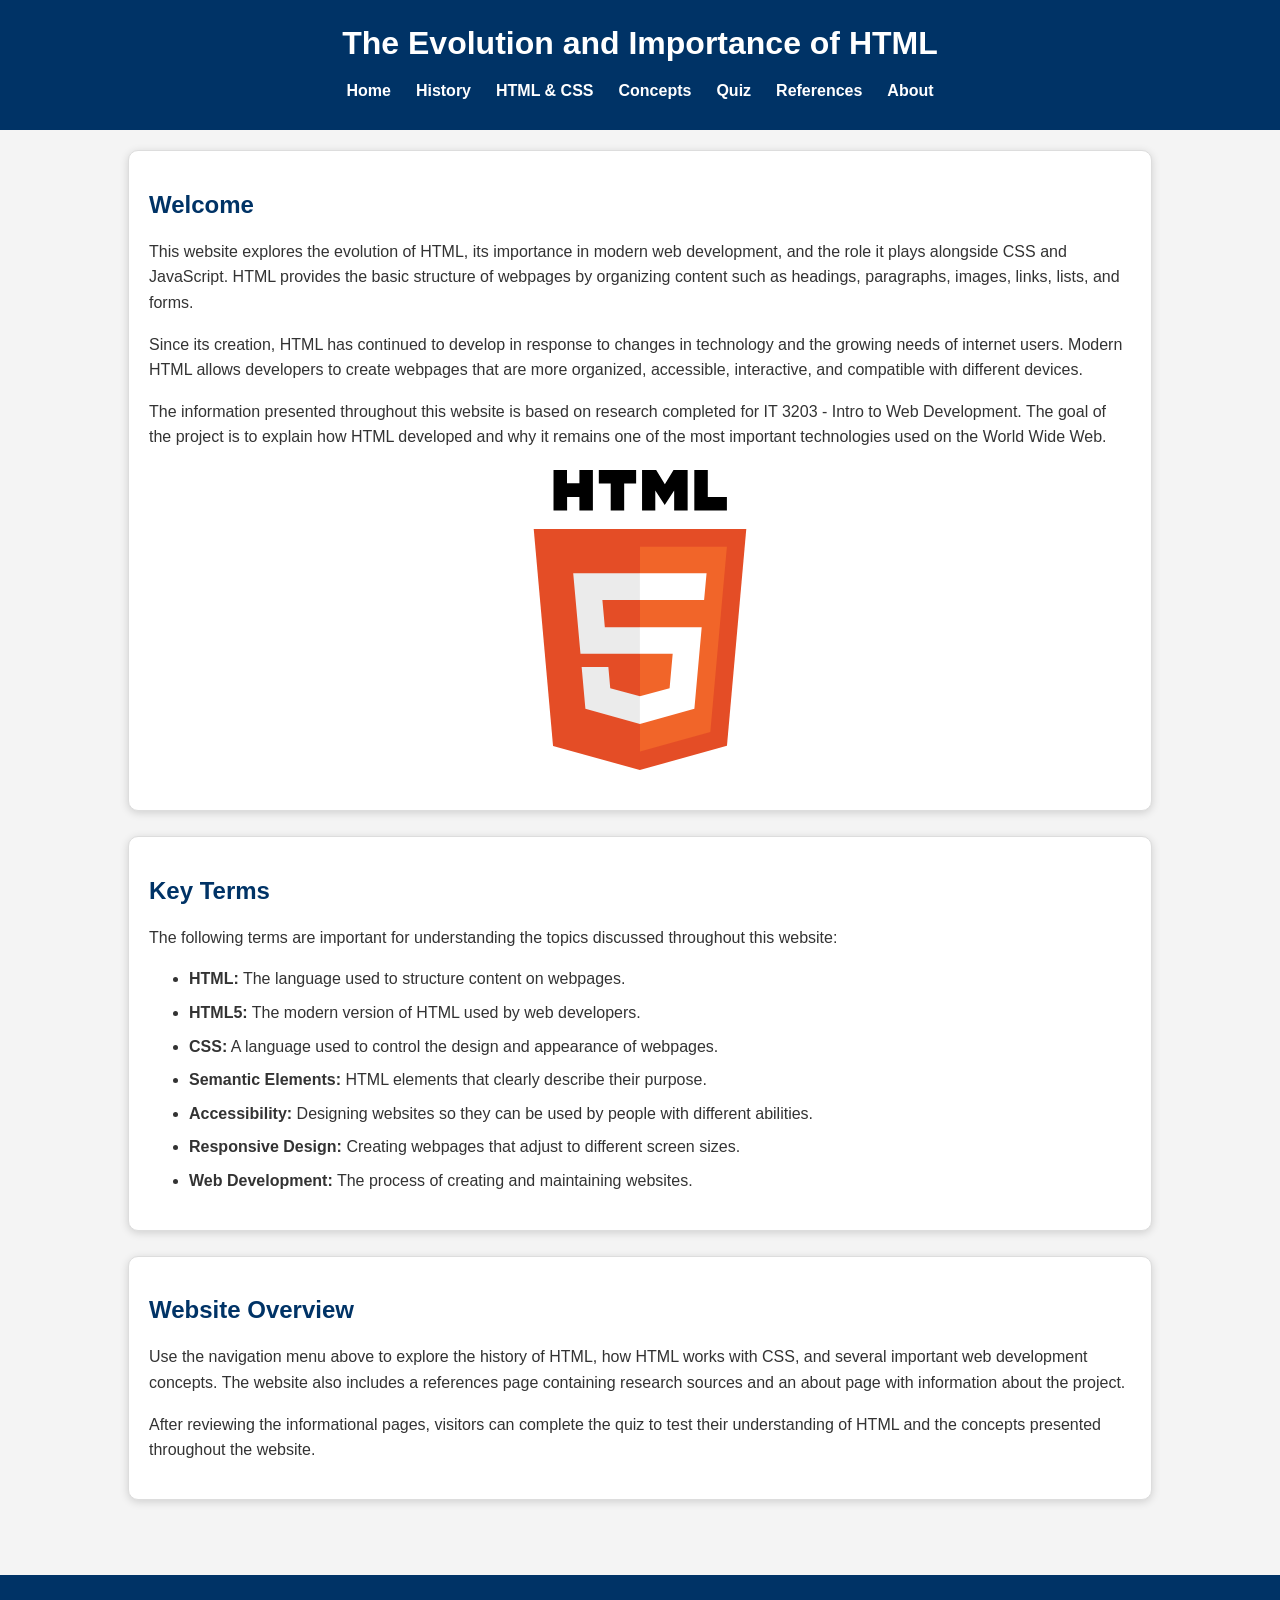
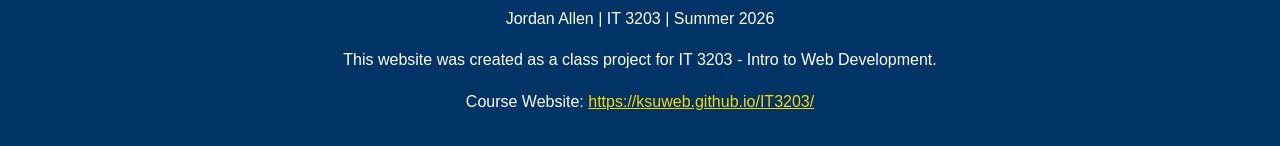
<file: index.html>
<!DOCTYPE html>
<html lang="en">

<head>
    <meta charset="UTF-8">
    <meta name="viewport" content="width=device-width, initial-scale=1.0">
    <title>The Evolution of HTML</title>
    <link rel="stylesheet" href="style.css">
</head>

<body>

    <!-- Website Header and Navigation Menu -->
    <header>
        <h1>The Evolution and Importance of HTML</h1>

        <nav>
            <a href="index.html">Home</a>
            <a href="history.html">History</a>
            <a href="html-css.html">HTML &amp; CSS</a>
            <a href="concepts.html">Concepts</a>
            <a href="quiz.html">Quiz</a>
            <a href="references.html">References</a>
            <a href="about.html">About</a>
        </nav>
    </header>

    <!-- Main Page Content -->
    <main>

        <!-- Introduction Section -->
        <section>
            <h2>Welcome</h2>

            <p>
                This website explores the evolution of HTML, its importance in modern web
                development, and the role it plays alongside CSS and JavaScript. HTML provides
                the basic structure of webpages by organizing content such as headings,
                paragraphs, images, links, lists, and forms.
            </p>

            <p>
                Since its creation, HTML has continued to develop in response to changes in
                technology and the growing needs of internet users. Modern HTML allows developers
                to create webpages that are more organized, accessible, interactive, and compatible
                with different devices.
            </p>

            <p>
                The information presented throughout this website is based on research completed
                for IT 3203 - Intro to Web Development. The goal of the project is to explain how
                HTML developed and why it remains one of the most important technologies used on
                the World Wide Web.
            </p>

            <img src="images/HTML5_logo_and_wordmark.svg"
                 alt="HTML5 logo and wordmark">
        </section>

        <!-- Key Terms Section -->
        <section>
            <h2>Key Terms</h2>

            <p>
                The following terms are important for understanding the topics discussed
                throughout this website:
            </p>

            <ul>
                <li><strong>HTML:</strong> The language used to structure content on webpages.</li>
                <li><strong>HTML5:</strong> The modern version of HTML used by web developers.</li>
                <li><strong>CSS:</strong> A language used to control the design and appearance of webpages.</li>
                <li><strong>Semantic Elements:</strong> HTML elements that clearly describe their purpose.</li>
                <li><strong>Accessibility:</strong> Designing websites so they can be used by people with different abilities.</li>
                <li><strong>Responsive Design:</strong> Creating webpages that adjust to different screen sizes.</li>
                <li><strong>Web Development:</strong> The process of creating and maintaining websites.</li>
            </ul>
        </section>

        <!-- Website Overview Section -->
        <section>
            <h2>Website Overview</h2>

            <p>
                Use the navigation menu above to explore the history of HTML, how HTML works
                with CSS, and several important web development concepts. The website also
                includes a references page containing research sources and an about page with
                information about the project.
            </p>

            <p>
                After reviewing the informational pages, visitors can complete the quiz to test
                their understanding of HTML and the concepts presented throughout the website.
            </p>
        </section>

    </main>

    <!-- Website Footer -->
    <footer>
        <p>Jordan Allen | IT 3203 | Summer 2026</p>

        <p>
            This website was created as a class project for IT 3203 - Intro to Web Development.
        </p>

        <p>
            Course Website:
            <a href="https://ksuweb.github.io/IT3203/" target="_blank">
                https://ksuweb.github.io/IT3203/
            </a>
        </p>
    </footer>

</body>
</html>
</file>
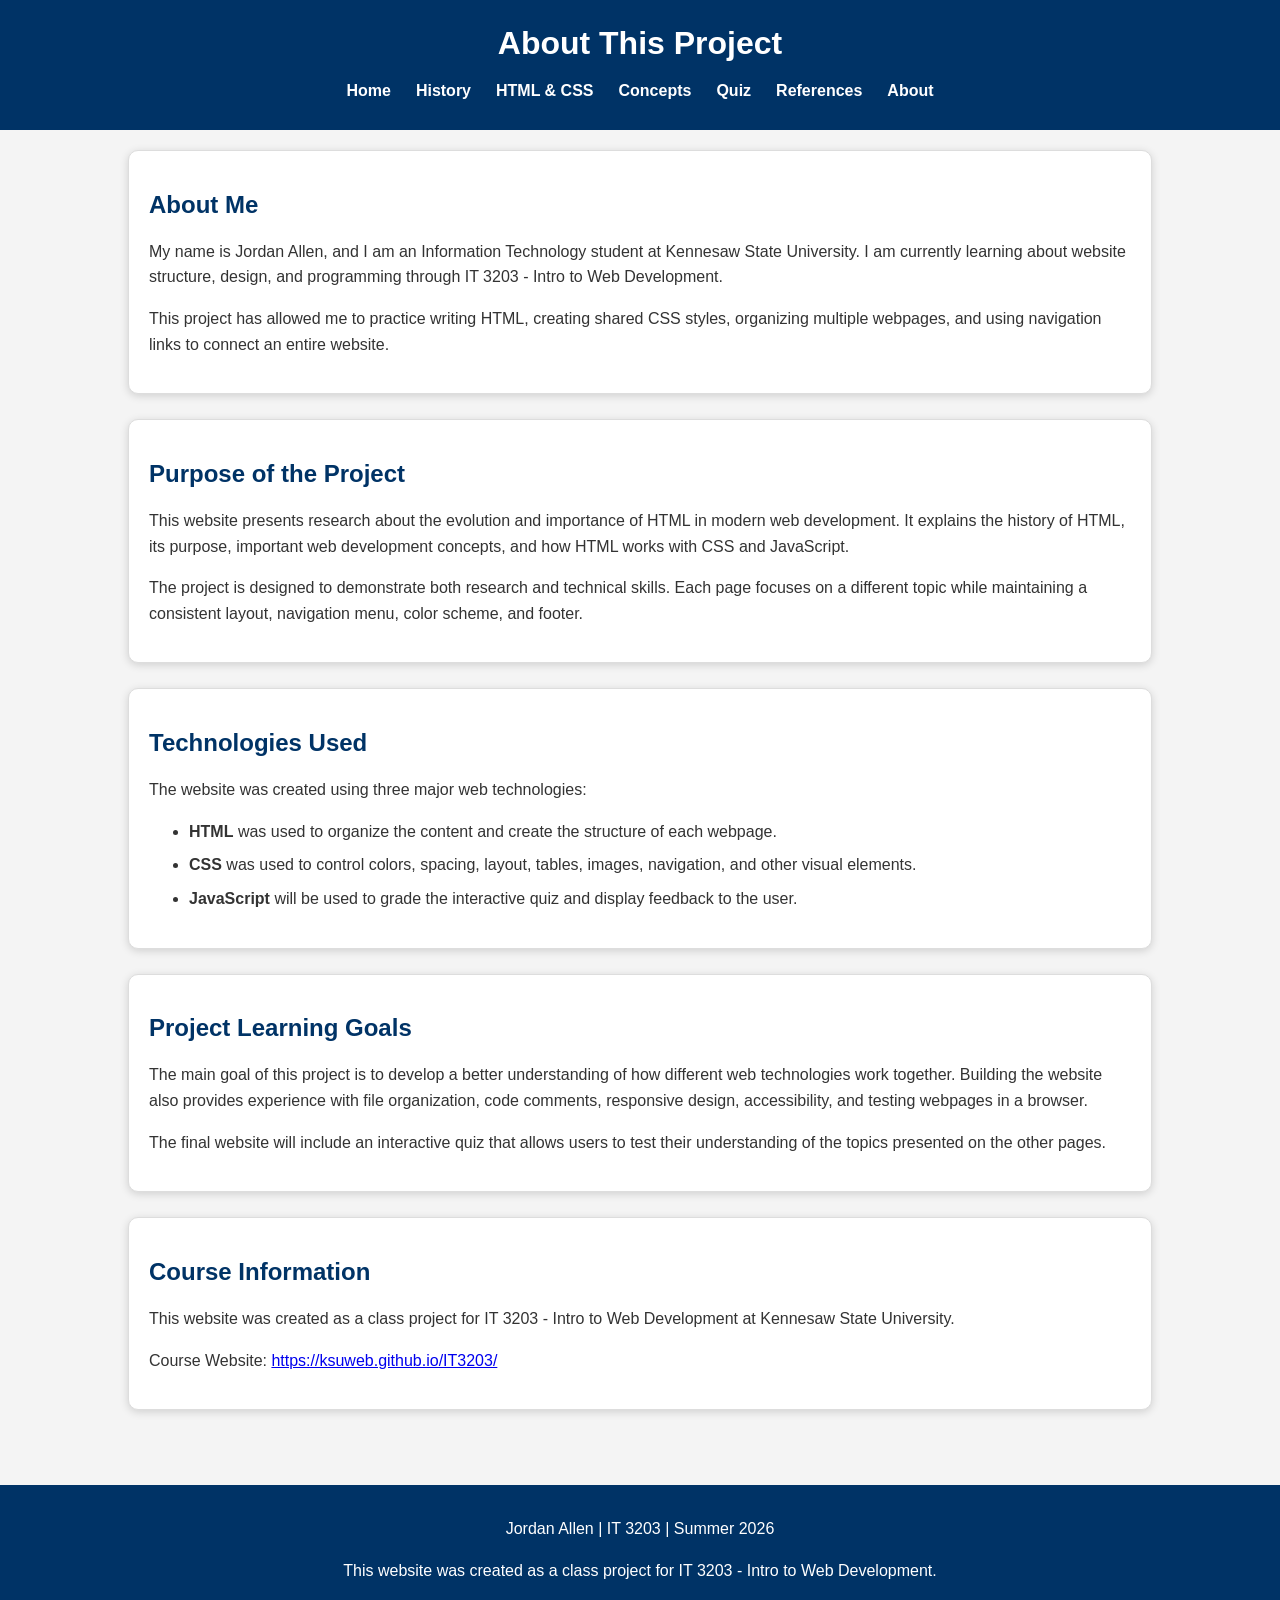
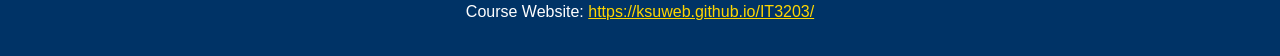
<file: about.html>
<!DOCTYPE html>
<html lang="en">

<head>
    <meta charset="UTF-8">
    <meta name="viewport" content="width=device-width, initial-scale=1.0">
    <title>About This Project</title>
    <link rel="stylesheet" href="style.css">
</head>

<body>

    <!-- Website Header and Navigation Menu -->
    <header>
        <h1>About This Project</h1>

        <nav>
            <a href="index.html">Home</a>
            <a href="history.html">History</a>
            <a href="html-css.html">HTML &amp; CSS</a>
            <a href="concepts.html">Concepts</a>
            <a href="quiz.html">Quiz</a>
            <a href="references.html">References</a>
            <a href="about.html">About</a>
        </nav>
    </header>

    <!-- Main Page Content -->
    <main>

        <!-- Student Information Section -->
        <section>
            <h2>About Me</h2>

            <p>
                My name is Jordan Allen, and I am an Information Technology student
                at Kennesaw State University. I am currently learning about website
                structure, design, and programming through IT 3203 - Intro to Web
                Development.
            </p>

            <p>
                This project has allowed me to practice writing HTML, creating shared
                CSS styles, organizing multiple webpages, and using navigation links
                to connect an entire website.
            </p>
        </section>

        <!-- Project Purpose Section -->
        <section>
            <h2>Purpose of the Project</h2>

            <p>
                This website presents research about the evolution and importance of
                HTML in modern web development. It explains the history of HTML, its
                purpose, important web development concepts, and how HTML works with
                CSS and JavaScript.
            </p>

            <p>
                The project is designed to demonstrate both research and technical
                skills. Each page focuses on a different topic while maintaining a
                consistent layout, navigation menu, color scheme, and footer.
            </p>
        </section>

        <!-- Technologies Section -->
        <section>
            <h2>Technologies Used</h2>

            <p>
                The website was created using three major web technologies:
            </p>

            <ul>
                <li>
                    <strong>HTML</strong> was used to organize the content and create
                    the structure of each webpage.
                </li>

                <li>
                    <strong>CSS</strong> was used to control colors, spacing, layout,
                    tables, images, navigation, and other visual elements.
                </li>

                <li>
                    <strong>JavaScript</strong> will be used to grade the interactive
                    quiz and display feedback to the user.
                </li>
            </ul>
        </section>

        <!-- Learning Goals Section -->
        <section>
            <h2>Project Learning Goals</h2>

            <p>
                The main goal of this project is to develop a better understanding of
                how different web technologies work together. Building the website
                also provides experience with file organization, code comments,
                responsive design, accessibility, and testing webpages in a browser.
            </p>

            <p>
                The final website will include an interactive quiz that allows users
                to test their understanding of the topics presented on the other pages.
            </p>
        </section>

        <!-- Course Information Section -->
        <section>
            <h2>Course Information</h2>

            <p>
                This website was created as a class project for IT 3203 - Intro to
                Web Development at Kennesaw State University.
            </p>

            <p>
                Course Website:
                <a href="https://ksuweb.github.io/IT3203/" target="_blank">
                    https://ksuweb.github.io/IT3203/
                </a>
            </p>
        </section>

    </main>

    <!-- Website Footer -->
    <footer>
        <p>Jordan Allen | IT 3203 | Summer 2026</p>

        <p>
            This website was created as a class project for IT 3203 - Intro to Web Development.
        </p>

        <p>
            Course Website:
            <a href="https://ksuweb.github.io/IT3203/" target="_blank">
                https://ksuweb.github.io/IT3203/
            </a>
        </p>
    </footer>

</body>

</html>
</file>
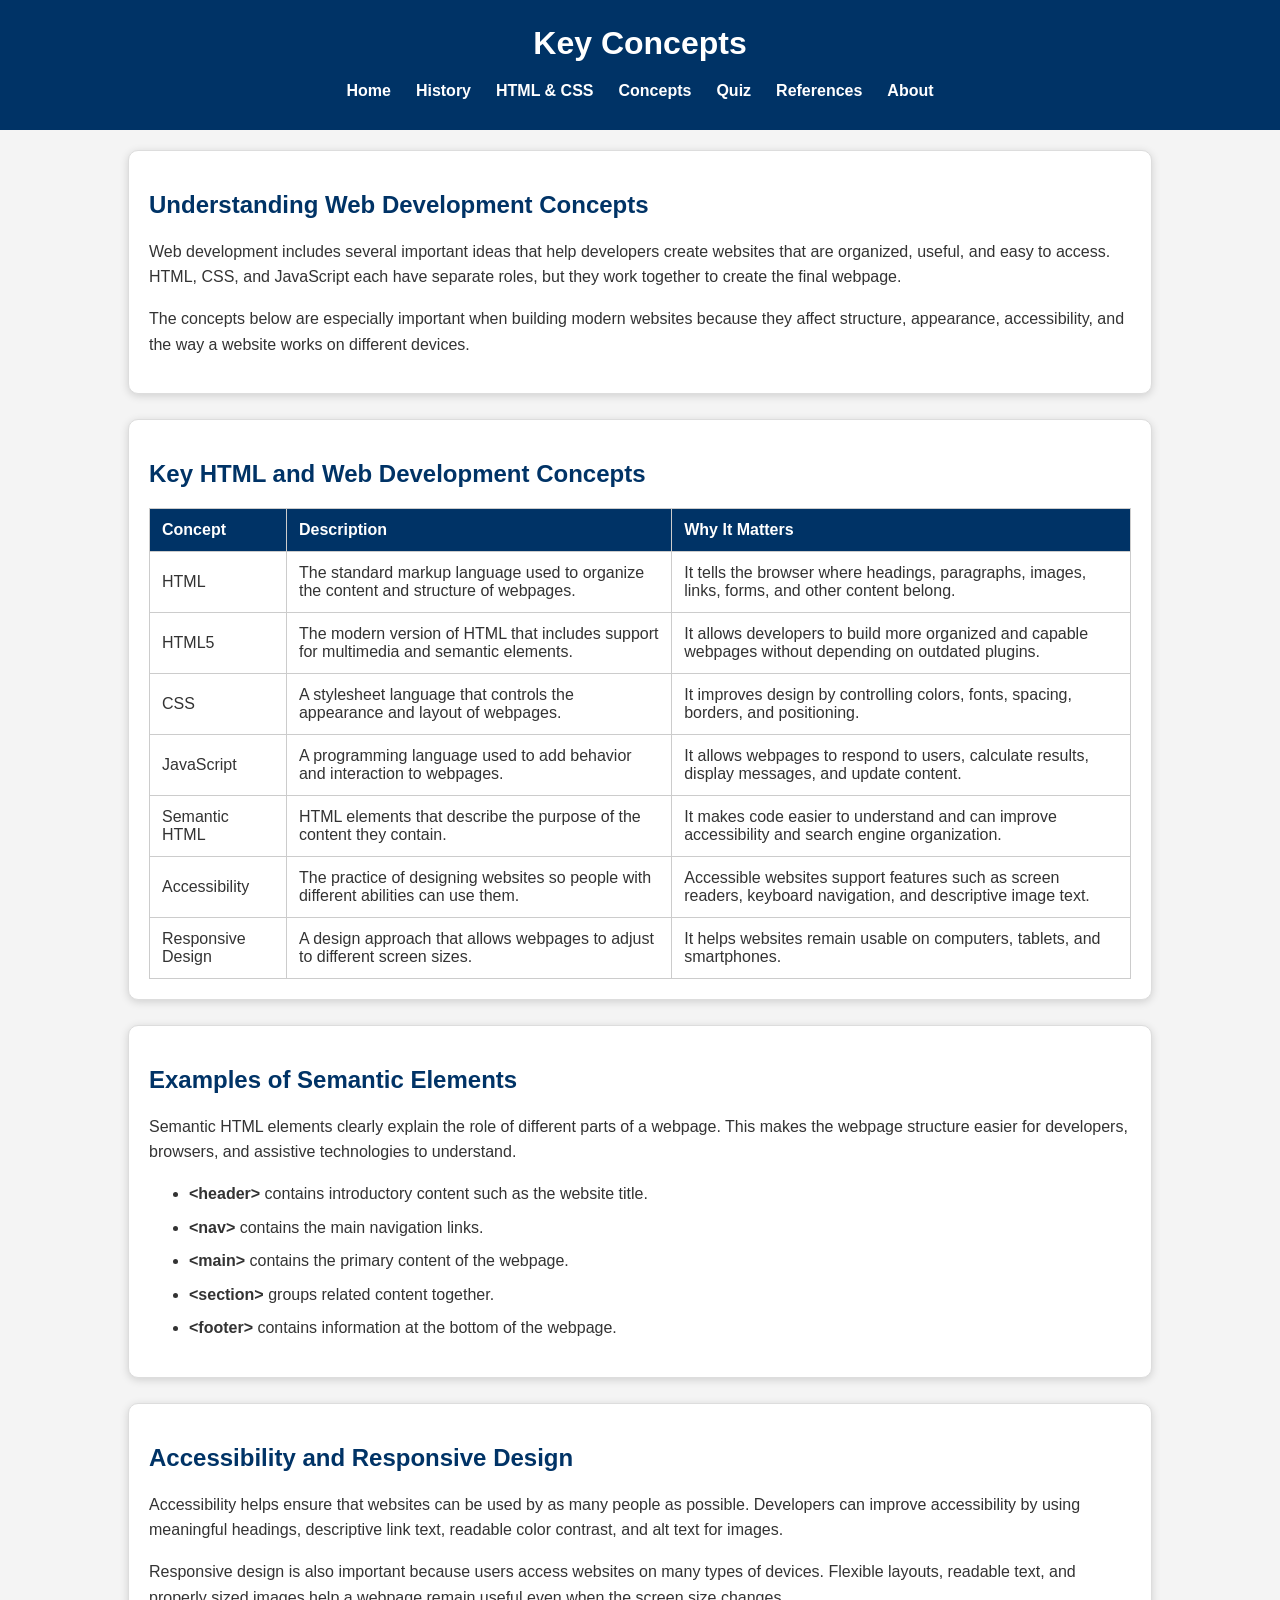
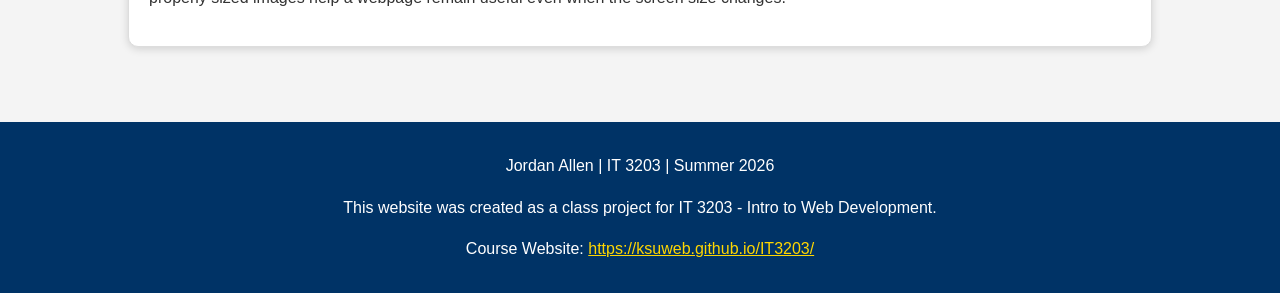
<file: concepts.html>
<!DOCTYPE html>
<html lang="en">

<head>
    <meta charset="UTF-8">
    <meta name="viewport" content="width=device-width, initial-scale=1.0">
    <title>Key Concepts</title>
    <link rel="stylesheet" href="style.css">
</head>

<body>

    <!-- Website Header and Navigation Menu -->
    <header>
        <h1>Key Concepts</h1>

        <nav>
            <a href="index.html">Home</a>
            <a href="history.html">History</a>
            <a href="html-css.html">HTML &amp; CSS</a>
            <a href="concepts.html">Concepts</a>
            <a href="quiz.html">Quiz</a>
            <a href="references.html">References</a>
            <a href="about.html">About</a>
        </nav>
    </header>

    <!-- Main Page Content -->
    <main>

        <!-- Introduction Section -->
        <section>
            <h2>Understanding Web Development Concepts</h2>

            <p>
                Web development includes several important ideas that help developers
                create websites that are organized, useful, and easy to access. HTML,
                CSS, and JavaScript each have separate roles, but they work together
                to create the final webpage.
            </p>

            <p>
                The concepts below are especially important when building modern
                websites because they affect structure, appearance, accessibility,
                and the way a website works on different devices.
            </p>
        </section>

        <!-- Key Concepts Table -->
        <section>
            <h2>Key HTML and Web Development Concepts</h2>

            <table>
                <tr>
                    <th>Concept</th>
                    <th>Description</th>
                    <th>Why It Matters</th>
                </tr>

                <tr>
                    <td>HTML</td>
                    <td>
                        The standard markup language used to organize the content
                        and structure of webpages.
                    </td>
                    <td>
                        It tells the browser where headings, paragraphs, images,
                        links, forms, and other content belong.
                    </td>
                </tr>

                <tr>
                    <td>HTML5</td>
                    <td>
                        The modern version of HTML that includes support for
                        multimedia and semantic elements.
                    </td>
                    <td>
                        It allows developers to build more organized and capable
                        webpages without depending on outdated plugins.
                    </td>
                </tr>

                <tr>
                    <td>CSS</td>
                    <td>
                        A stylesheet language that controls the appearance and
                        layout of webpages.
                    </td>
                    <td>
                        It improves design by controlling colors, fonts, spacing,
                        borders, and positioning.
                    </td>
                </tr>

                <tr>
                    <td>JavaScript</td>
                    <td>
                        A programming language used to add behavior and interaction
                        to webpages.
                    </td>
                    <td>
                        It allows webpages to respond to users, calculate results,
                        display messages, and update content.
                    </td>
                </tr>

                <tr>
                    <td>Semantic HTML</td>
                    <td>
                        HTML elements that describe the purpose of the content they
                        contain.
                    </td>
                    <td>
                        It makes code easier to understand and can improve
                        accessibility and search engine organization.
                    </td>
                </tr>

                <tr>
                    <td>Accessibility</td>
                    <td>
                        The practice of designing websites so people with different
                        abilities can use them.
                    </td>
                    <td>
                        Accessible websites support features such as screen readers,
                        keyboard navigation, and descriptive image text.
                    </td>
                </tr>

                <tr>
                    <td>Responsive Design</td>
                    <td>
                        A design approach that allows webpages to adjust to different
                        screen sizes.
                    </td>
                    <td>
                        It helps websites remain usable on computers, tablets, and
                        smartphones.
                    </td>
                </tr>
            </table>
        </section>

        <!-- Semantic HTML Section -->
        <section>
            <h2>Examples of Semantic Elements</h2>

            <p>
                Semantic HTML elements clearly explain the role of different parts
                of a webpage. This makes the webpage structure easier for developers,
                browsers, and assistive technologies to understand.
            </p>

            <ul>
                <li>
                    <strong>&lt;header&gt;</strong> contains introductory content
                    such as the website title.
                </li>

                <li>
                    <strong>&lt;nav&gt;</strong> contains the main navigation links.
                </li>

                <li>
                    <strong>&lt;main&gt;</strong> contains the primary content of the webpage.
                </li>

                <li>
                    <strong>&lt;section&gt;</strong> groups related content together.
                </li>

                <li>
                    <strong>&lt;footer&gt;</strong> contains information at the bottom
                    of the webpage.
                </li>
            </ul>
        </section>

        <!-- Accessibility Section -->
        <section>
            <h2>Accessibility and Responsive Design</h2>

            <p>
                Accessibility helps ensure that websites can be used by as many people
                as possible. Developers can improve accessibility by using meaningful
                headings, descriptive link text, readable color contrast, and alt text
                for images.
            </p>

            <p>
                Responsive design is also important because users access websites on
                many types of devices. Flexible layouts, readable text, and properly
                sized images help a webpage remain useful even when the screen size
                changes.
            </p>
        </section>

    </main>

    <!-- Website Footer -->
    <footer>
        <p>Jordan Allen | IT 3203 | Summer 2026</p>

        <p>
            This website was created as a class project for IT 3203 - Intro to Web Development.
        </p>

        <p>
            Course Website:
            <a href="https://ksuweb.github.io/IT3203/" target="_blank">
                https://ksuweb.github.io/IT3203/
            </a>
        </p>
    </footer>

</body>

</html>
</file>
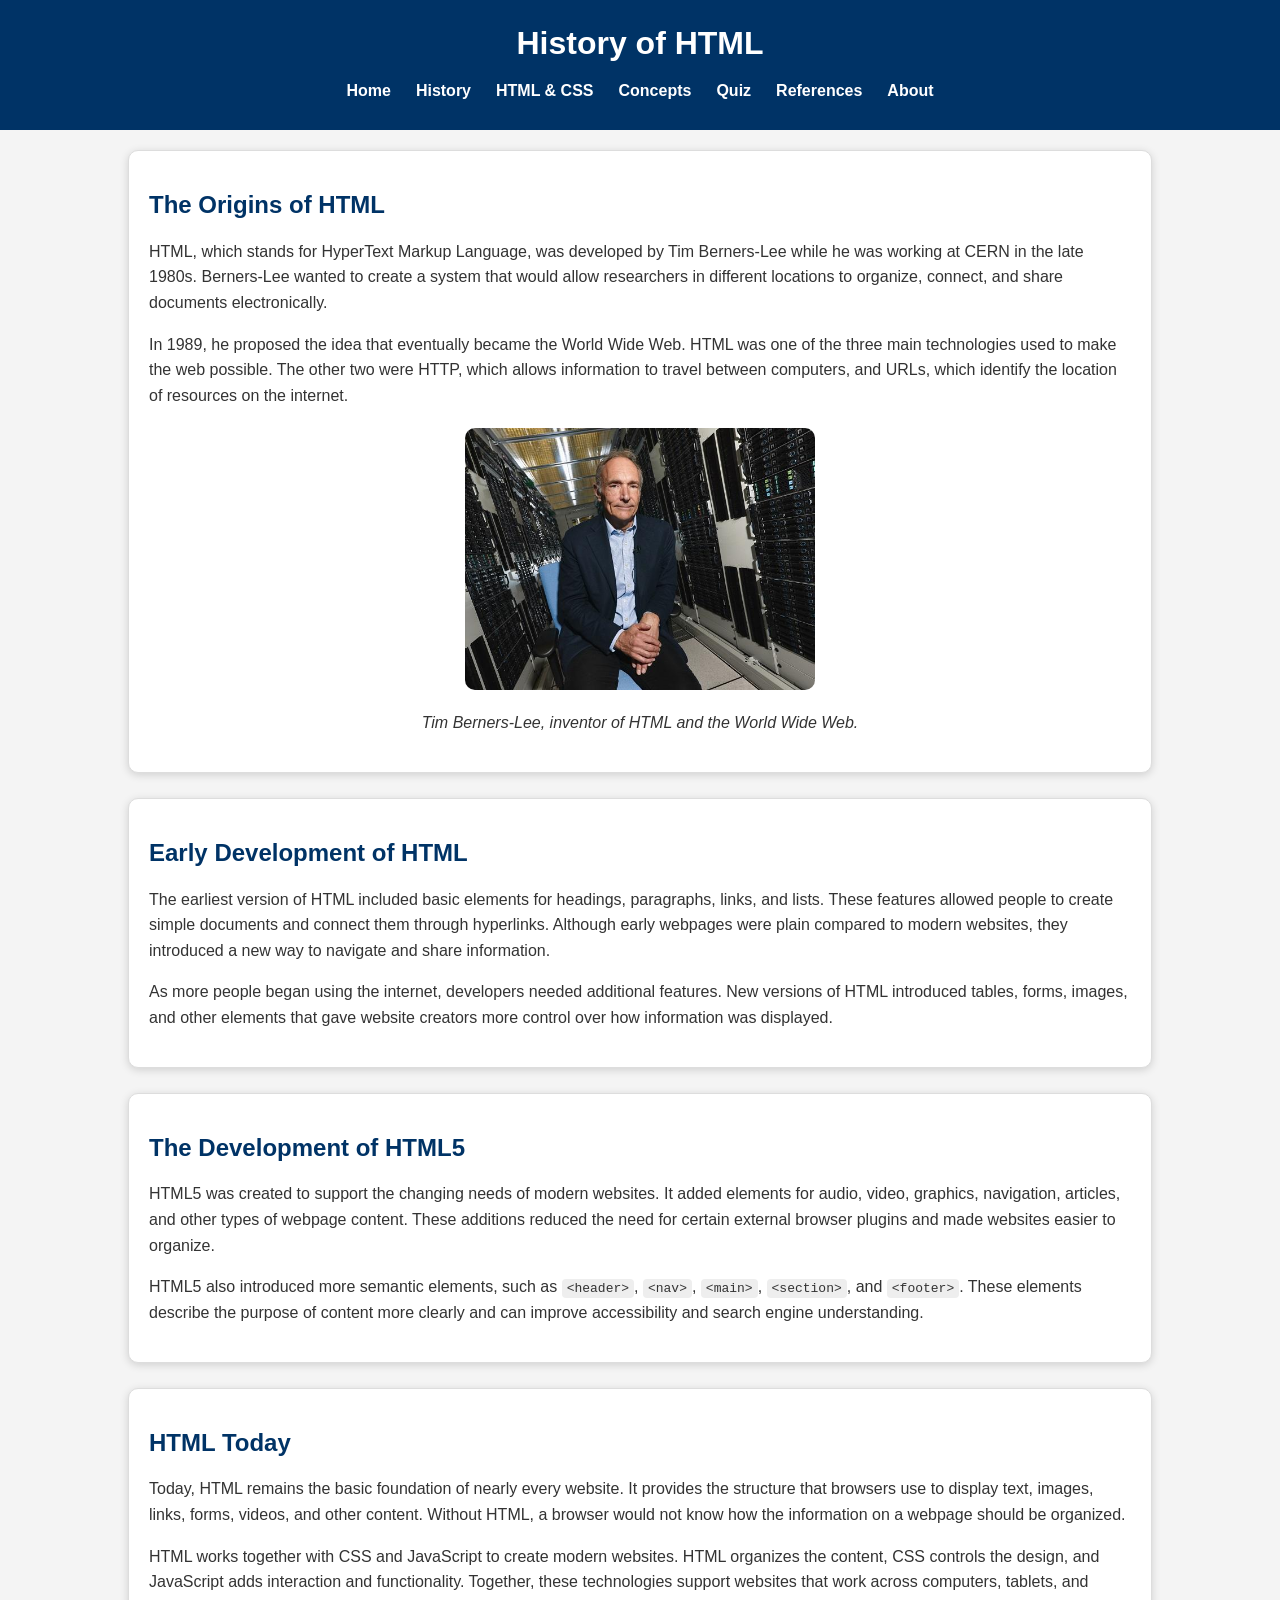
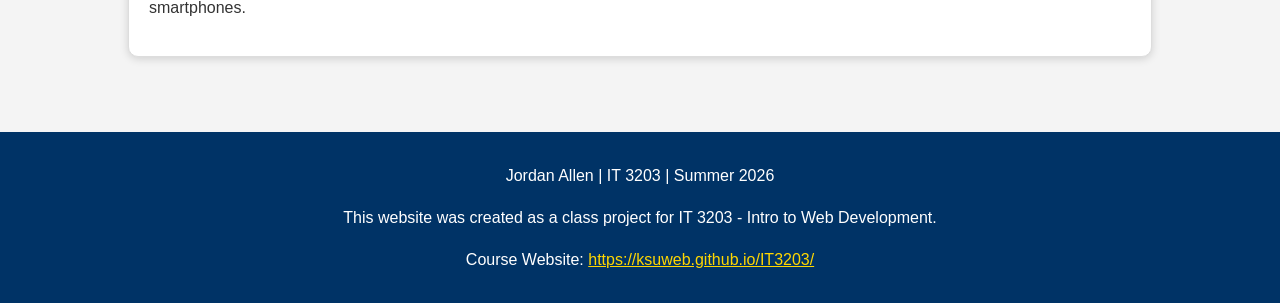
<file: history.html>
<!DOCTYPE html>
<html lang="en">

<head>
    <meta charset="UTF-8">
    <meta name="viewport" content="width=device-width, initial-scale=1.0">
    <title>History of HTML</title>
    <link rel="stylesheet" href="style.css">
</head>

<body>

    <!-- Website Header and Navigation Menu -->
    <header>
        <h1>History of HTML</h1>

        <nav>
            <a href="index.html">Home</a>
            <a href="history.html">History</a>
            <a href="html-css.html">HTML &amp; CSS</a>
            <a href="concepts.html">Concepts</a>
            <a href="quiz.html">Quiz</a>
            <a href="references.html">References</a>
            <a href="about.html">About</a>
        </nav>
    </header>

    <!-- Main Page Content -->
    <main>

        <!-- Origins of HTML Section -->
        <section>
            <h2>The Origins of HTML</h2>

            <p>
                HTML, which stands for HyperText Markup Language, was developed by
                Tim Berners-Lee while he was working at CERN in the late 1980s.
                Berners-Lee wanted to create a system that would allow researchers
                in different locations to organize, connect, and share documents
                electronically.
            </p>

            <p>
                In 1989, he proposed the idea that eventually became the World Wide
                Web. HTML was one of the three main technologies used to make the
                web possible. The other two were HTTP, which allows information to
                travel between computers, and URLs, which identify the location of
                resources on the internet.
            </p>

               <img src="images/tim-berners-lee.jpg"
     alt="Tim Berners-Lee, inventor of the World Wide Web"
     class="history-image">
            <p style="text-align: center;">
                <em>Tim Berners-Lee, inventor of HTML and the World Wide Web.</em>
            </p>
        </section>

        <!-- Early Development Section -->
        <section>
            <h2>Early Development of HTML</h2>

            <p>
                The earliest version of HTML included basic elements for headings,
                paragraphs, links, and lists. These features allowed people to create
                simple documents and connect them through hyperlinks. Although early
                webpages were plain compared to modern websites, they introduced a
                new way to navigate and share information.
            </p>

            <p>
                As more people began using the internet, developers needed additional
                features. New versions of HTML introduced tables, forms, images, and
                other elements that gave website creators more control over how
                information was displayed.
            </p>
        </section>

        <!-- HTML5 Section -->
        <section>
            <h2>The Development of HTML5</h2>

            <p>
                HTML5 was created to support the changing needs of modern websites.
                It added elements for audio, video, graphics, navigation, articles,
                and other types of webpage content. These additions reduced the need
                for certain external browser plugins and made websites easier to
                organize.
            </p>

            <p>
                HTML5 also introduced more semantic elements, such as
                <code>&lt;header&gt;</code>, <code>&lt;nav&gt;</code>,
                <code>&lt;main&gt;</code>, <code>&lt;section&gt;</code>, and
                <code>&lt;footer&gt;</code>. These elements describe the purpose of
                content more clearly and can improve accessibility and search engine
                understanding.
            </p>
        </section>

        <!-- Modern HTML Section -->
        <section>
            <h2>HTML Today</h2>

            <p>
                Today, HTML remains the basic foundation of nearly every website.
                It provides the structure that browsers use to display text, images,
                links, forms, videos, and other content. Without HTML, a browser would
                not know how the information on a webpage should be organized.
            </p>

            <p>
                HTML works together with CSS and JavaScript to create modern websites.
                HTML organizes the content, CSS controls the design, and JavaScript
                adds interaction and functionality. Together, these technologies
                support websites that work across computers, tablets, and smartphones.
            </p>
        </section>

    </main>

    <!-- Website Footer -->
    <footer>
        <p>Jordan Allen | IT 3203 | Summer 2026</p>

        <p>
            This website was created as a class project for IT 3203 - Intro to Web Development.
        </p>

        <p>
            Course Website:
            <a href="https://ksuweb.github.io/IT3203/" target="_blank">
                https://ksuweb.github.io/IT3203/
            </a>
        </p>
    </footer>

</body>

</html>
</file>
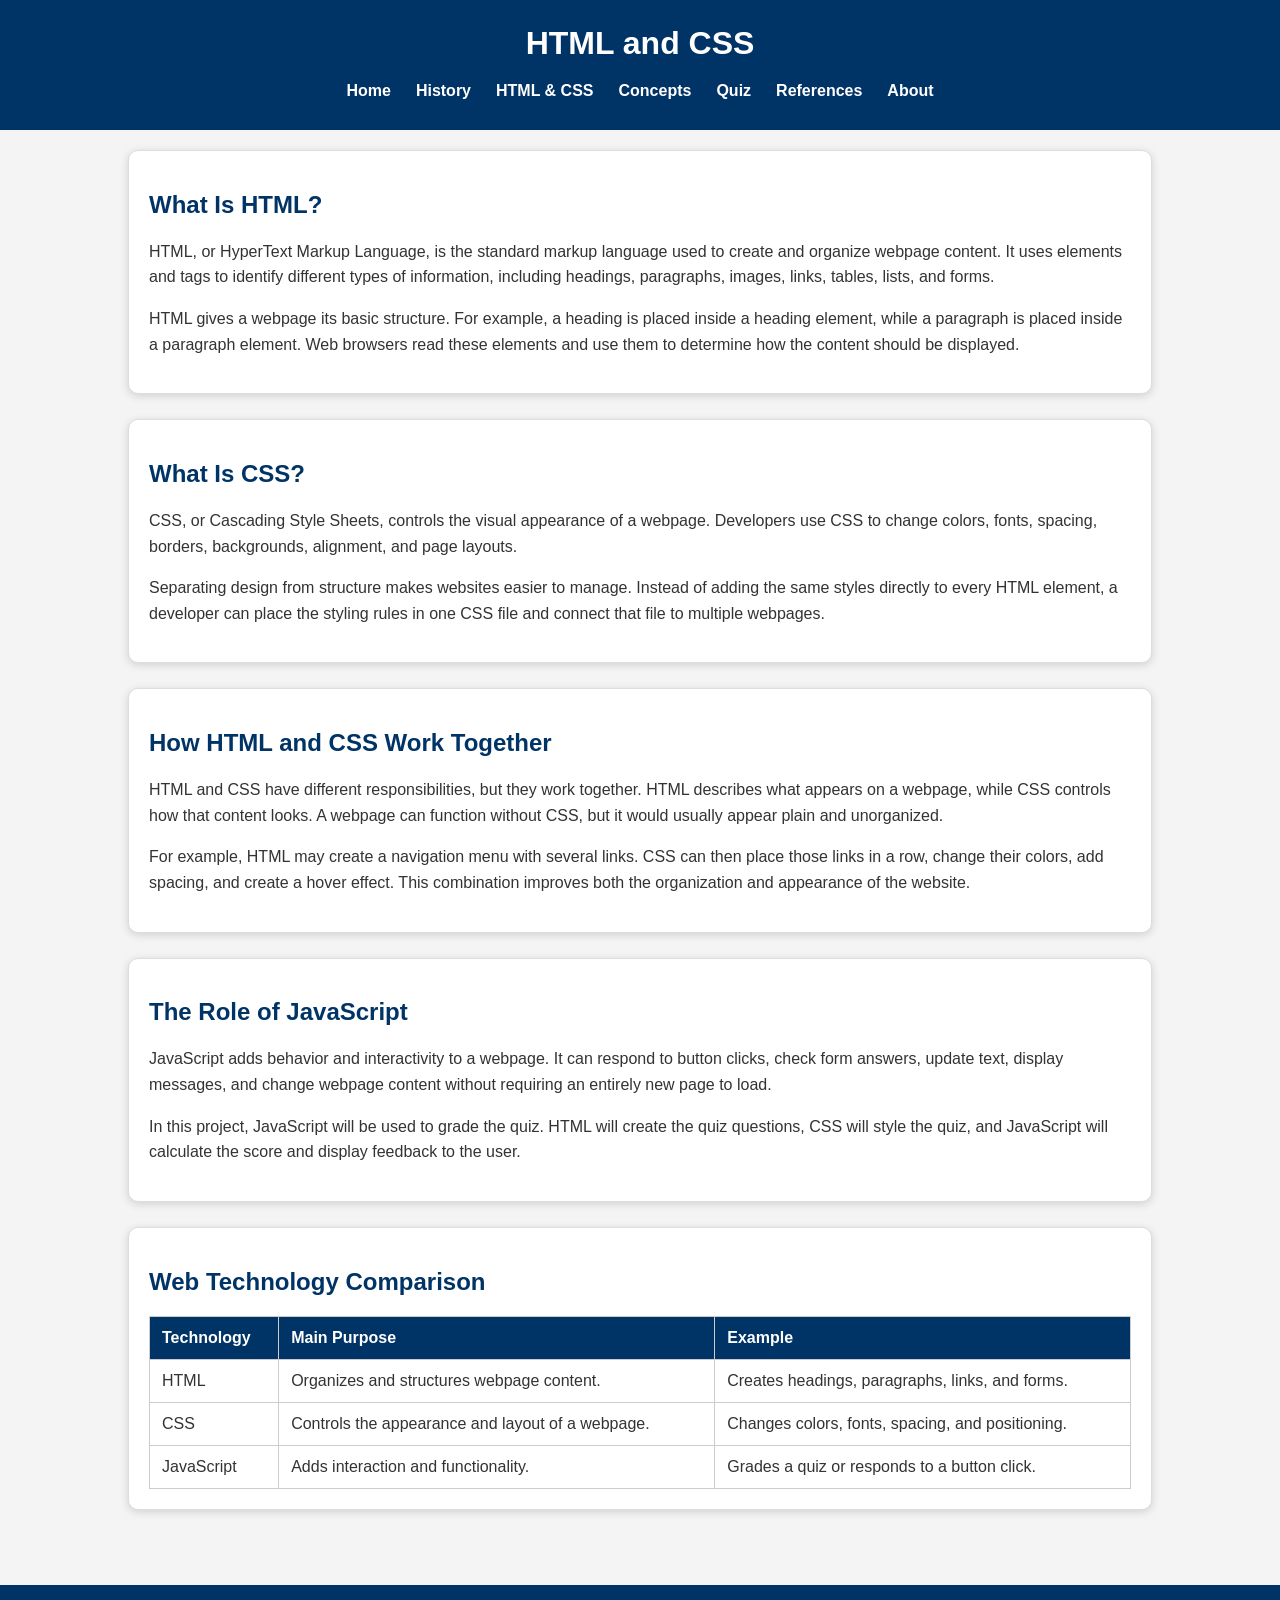
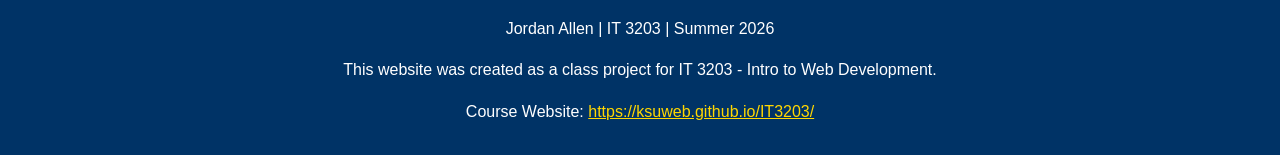
<file: html-css.html>
<!DOCTYPE html>
<html lang="en">

<head>
    <meta charset="UTF-8">
    <meta name="viewport" content="width=device-width, initial-scale=1.0">
    <title>HTML and CSS</title>
    <link rel="stylesheet" href="style.css">
</head>

<body>

    <!-- Website Header and Navigation Menu -->
    <header>
        <h1>HTML and CSS</h1>

        <nav>
            <a href="index.html">Home</a>
            <a href="history.html">History</a>
            <a href="html-css.html">HTML &amp; CSS</a>
            <a href="concepts.html">Concepts</a>
            <a href="quiz.html">Quiz</a>
            <a href="references.html">References</a>
            <a href="about.html">About</a>
        </nav>
    </header>

    <!-- Main Page Content -->
    <main>

        <!-- HTML Explanation Section -->
        <section>
            <h2>What Is HTML?</h2>

            <p>
                HTML, or HyperText Markup Language, is the standard markup language
                used to create and organize webpage content. It uses elements and
                tags to identify different types of information, including headings,
                paragraphs, images, links, tables, lists, and forms.
            </p>

            <p>
                HTML gives a webpage its basic structure. For example, a heading is
                placed inside a heading element, while a paragraph is placed inside
                a paragraph element. Web browsers read these elements and use them
                to determine how the content should be displayed.
            </p>
        </section>

        <!-- CSS Explanation Section -->
        <section>
            <h2>What Is CSS?</h2>

            <p>
                CSS, or Cascading Style Sheets, controls the visual appearance of a
                webpage. Developers use CSS to change colors, fonts, spacing, borders,
                backgrounds, alignment, and page layouts.
            </p>

            <p>
                Separating design from structure makes websites easier to manage.
                Instead of adding the same styles directly to every HTML element, a
                developer can place the styling rules in one CSS file and connect
                that file to multiple webpages.
            </p>
        </section>

        <!-- Comparison Section -->
        <section>
            <h2>How HTML and CSS Work Together</h2>

            <p>
                HTML and CSS have different responsibilities, but they work together.
                HTML describes what appears on a webpage, while CSS controls how that
                content looks. A webpage can function without CSS, but it would
                usually appear plain and unorganized.
            </p>

            <p>
                For example, HTML may create a navigation menu with several links.
                CSS can then place those links in a row, change their colors, add
                spacing, and create a hover effect. This combination improves both
                the organization and appearance of the website.
            </p>
        </section>

        <!-- JavaScript Section -->
        <section>
            <h2>The Role of JavaScript</h2>

            <p>
                JavaScript adds behavior and interactivity to a webpage. It can
                respond to button clicks, check form answers, update text, display
                messages, and change webpage content without requiring an entirely
                new page to load.
            </p>

            <p>
                In this project, JavaScript will be used to grade the quiz. HTML will
                create the quiz questions, CSS will style the quiz, and JavaScript
                will calculate the score and display feedback to the user.
            </p>
        </section>

        <!-- Technology Comparison Table -->
        <section>
            <h2>Web Technology Comparison</h2>

            <table>
                <tr>
                    <th>Technology</th>
                    <th>Main Purpose</th>
                    <th>Example</th>
                </tr>

                <tr>
                    <td>HTML</td>
                    <td>Organizes and structures webpage content.</td>
                    <td>Creates headings, paragraphs, links, and forms.</td>
                </tr>

                <tr>
                    <td>CSS</td>
                    <td>Controls the appearance and layout of a webpage.</td>
                    <td>Changes colors, fonts, spacing, and positioning.</td>
                </tr>

                <tr>
                    <td>JavaScript</td>
                    <td>Adds interaction and functionality.</td>
                    <td>Grades a quiz or responds to a button click.</td>
                </tr>
            </table>
        </section>

    </main>

    <!-- Website Footer -->
    <footer>
        <p>Jordan Allen | IT 3203 | Summer 2026</p>

        <p>
            This website was created as a class project for IT 3203 - Intro to Web Development.
        </p>

        <p>
            Course Website:
            <a href="https://ksuweb.github.io/IT3203/" target="_blank">
                https://ksuweb.github.io/IT3203/
            </a>
        </p>
    </footer>

</body>

</html>
</file>
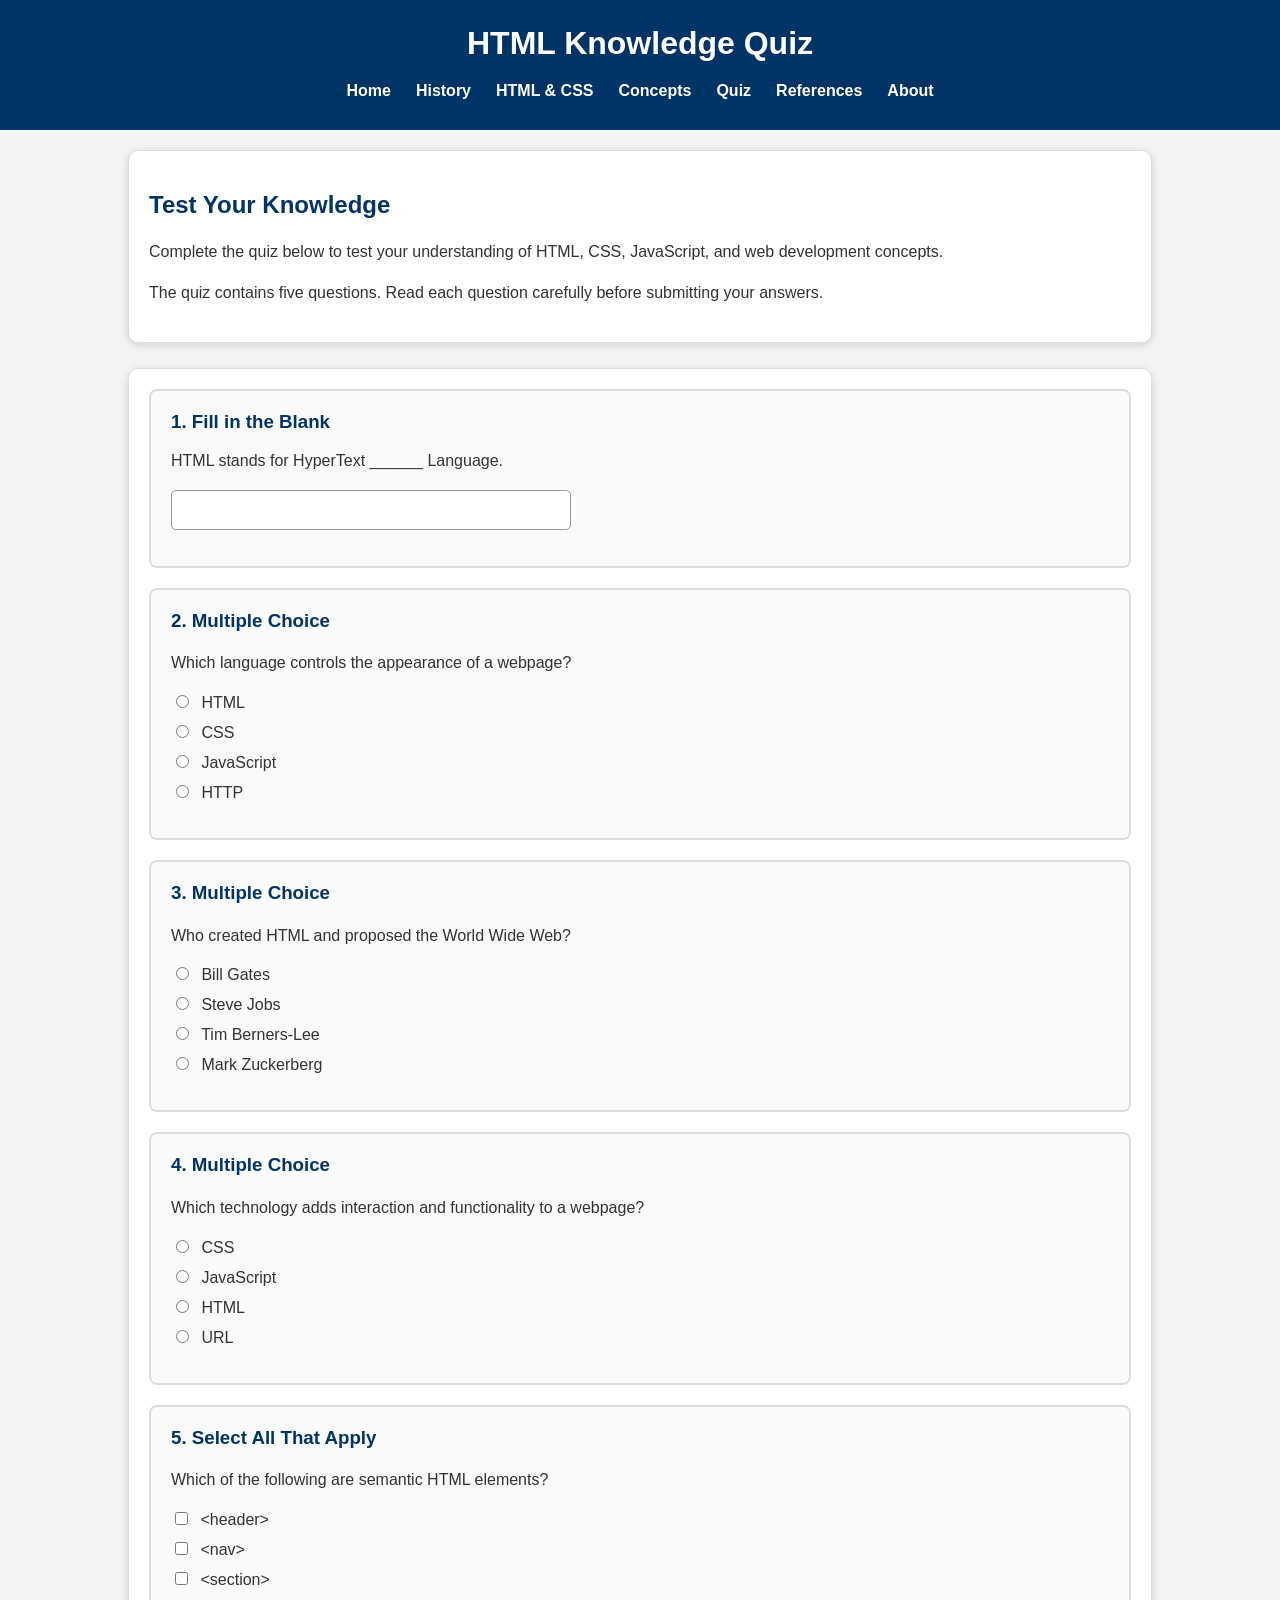
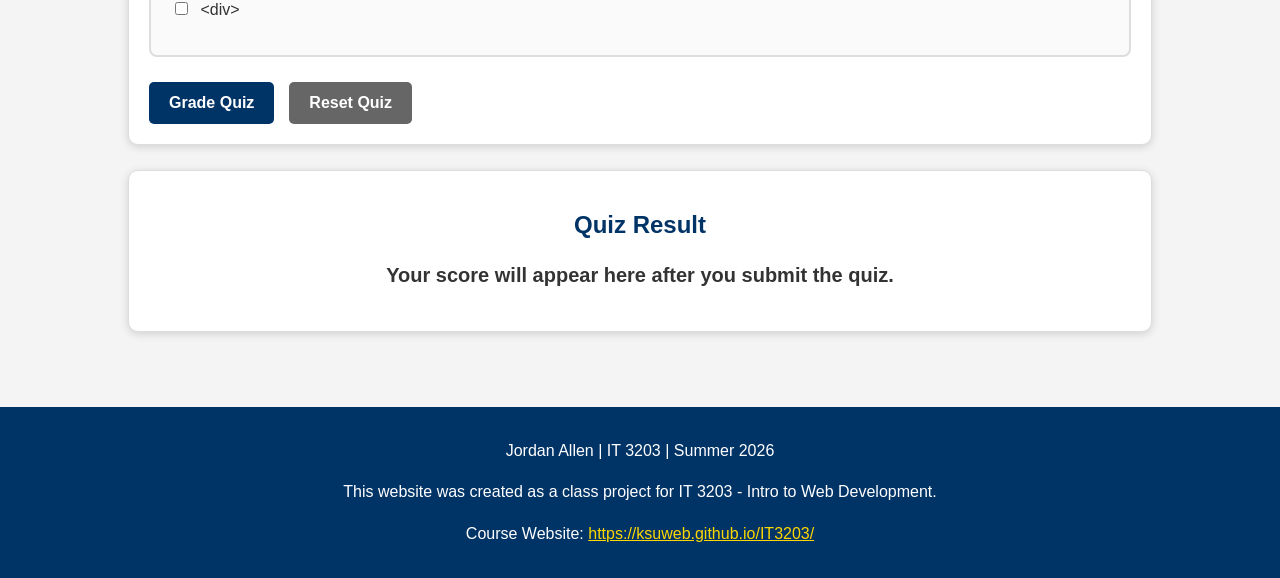
<file: quiz.html>
<!DOCTYPE html>
<html lang="en">

<head>
    <meta charset="UTF-8">
    <meta name="viewport" content="width=device-width, initial-scale=1.0">
    <title>HTML Knowledge Quiz</title>
    <link rel="stylesheet" href="style.css">
</head>

<body>

    <!-- Website Header and Navigation Menu -->
    <header>
        <h1>HTML Knowledge Quiz</h1>

        <nav>
            <a href="index.html">Home</a>
            <a href="history.html">History</a>
            <a href="html-css.html">HTML &amp; CSS</a>
            <a href="concepts.html">Concepts</a>
            <a href="quiz.html">Quiz</a>
            <a href="references.html">References</a>
            <a href="about.html">About</a>
        </nav>
    </header>

    <!-- Main Quiz Content -->
    <main>

        <!-- Quiz Introduction -->
        <section>
            <h2>Test Your Knowledge</h2>

            <p>
                Complete the quiz below to test your understanding of HTML, CSS,
                JavaScript, and web development concepts.
            </p>

            <p>
                The quiz contains five questions. Read each question carefully
                before submitting your answers.
            </p>
        </section>

        <!-- Quiz Form -->
        <section>
            <form id="quizForm">

                <!-- Question 1: Fill in the Blank -->
                <div class="question" id="question1">
                    <h3>1. Fill in the Blank</h3>

                    <label for="answer1">
                        HTML stands for HyperText ______ Language.
                    </label>

                    <input type="text" id="answer1" name="answer1">

                    <p class="feedback" id="feedback1"></p>
                </div>

                <!-- Question 2: Multiple Choice -->
                <div class="question" id="question2">
                    <h3>2. Multiple Choice</h3>

                    <p>Which language controls the appearance of a webpage?</p>

                    <label>
                        <input type="radio" name="answer2" value="HTML">
                        HTML
                    </label>

                    <label>
                        <input type="radio" name="answer2" value="CSS">
                        CSS
                    </label>

                    <label>
                        <input type="radio" name="answer2" value="JavaScript">
                        JavaScript
                    </label>

                    <label>
                        <input type="radio" name="answer2" value="HTTP">
                        HTTP
                    </label>

                    <p class="feedback" id="feedback2"></p>
                </div>

                <!-- Question 3: Multiple Choice -->
                <div class="question" id="question3">
                    <h3>3. Multiple Choice</h3>

                    <p>Who created HTML and proposed the World Wide Web?</p>

                    <label>
                        <input type="radio" name="answer3" value="Bill Gates">
                        Bill Gates
                    </label>

                    <label>
                        <input type="radio" name="answer3" value="Steve Jobs">
                        Steve Jobs
                    </label>

                    <label>
                        <input type="radio" name="answer3" value="Tim Berners-Lee">
                        Tim Berners-Lee
                    </label>

                    <label>
                        <input type="radio" name="answer3" value="Mark Zuckerberg">
                        Mark Zuckerberg
                    </label>

                    <p class="feedback" id="feedback3"></p>
                </div>

                <!-- Question 4: Multiple Choice -->
                <div class="question" id="question4">
                    <h3>4. Multiple Choice</h3>

                    <p>Which technology adds interaction and functionality to a webpage?</p>

                    <label>
                        <input type="radio" name="answer4" value="CSS">
                        CSS
                    </label>

                    <label>
                        <input type="radio" name="answer4" value="JavaScript">
                        JavaScript
                    </label>

                    <label>
                        <input type="radio" name="answer4" value="HTML">
                        HTML
                    </label>

                    <label>
                        <input type="radio" name="answer4" value="URL">
                        URL
                    </label>

                    <p class="feedback" id="feedback4"></p>
                </div>

                <!-- Question 5: Multi-Select -->
                <div class="question" id="question5">
                    <h3>5. Select All That Apply</h3>

                    <p>Which of the following are semantic HTML elements?</p>

                    <label>
                        <input type="checkbox" name="answer5" value="header">
                        &lt;header&gt;
                    </label>

                    <label>
                        <input type="checkbox" name="answer5" value="nav">
                        &lt;nav&gt;
                    </label>

                    <label>
                        <input type="checkbox" name="answer5" value="section">
                        &lt;section&gt;
                    </label>

                    <label>
                        <input type="checkbox" name="answer5" value="div">
                        &lt;div&gt;
                    </label>

                    <p class="feedback" id="feedback5"></p>
                </div>

                <!-- Quiz Buttons -->
                <div class="quiz-buttons">
                    <button type="button" id="gradeButton">Grade Quiz</button>
                    <button type="reset" id="resetButton">Reset Quiz</button>
                </div>

            </form>
        </section>

        <!-- Final Quiz Result -->
        <section id="quizResult">
            <h2>Quiz Result</h2>

            <p id="scoreResult">
                Your score will appear here after you submit the quiz.
            </p>

            <p id="passFailResult"></p>
        </section>

    </main>

    <!-- Website Footer -->
    <footer>
        <p>Jordan Allen | IT 3203 | Summer 2026</p>

        <p>
            This website was created as a class project for IT 3203 - Intro to Web Development.
        </p>

        <p>
            Course Website:
            <a href="https://ksuweb.github.io/IT3203/" target="_blank">
                https://ksuweb.github.io/IT3203/
            </a>
        </p>
    </footer>

    <!-- JavaScript File -->
    <script src="script.js"></script>

</body>

</html>
</file>
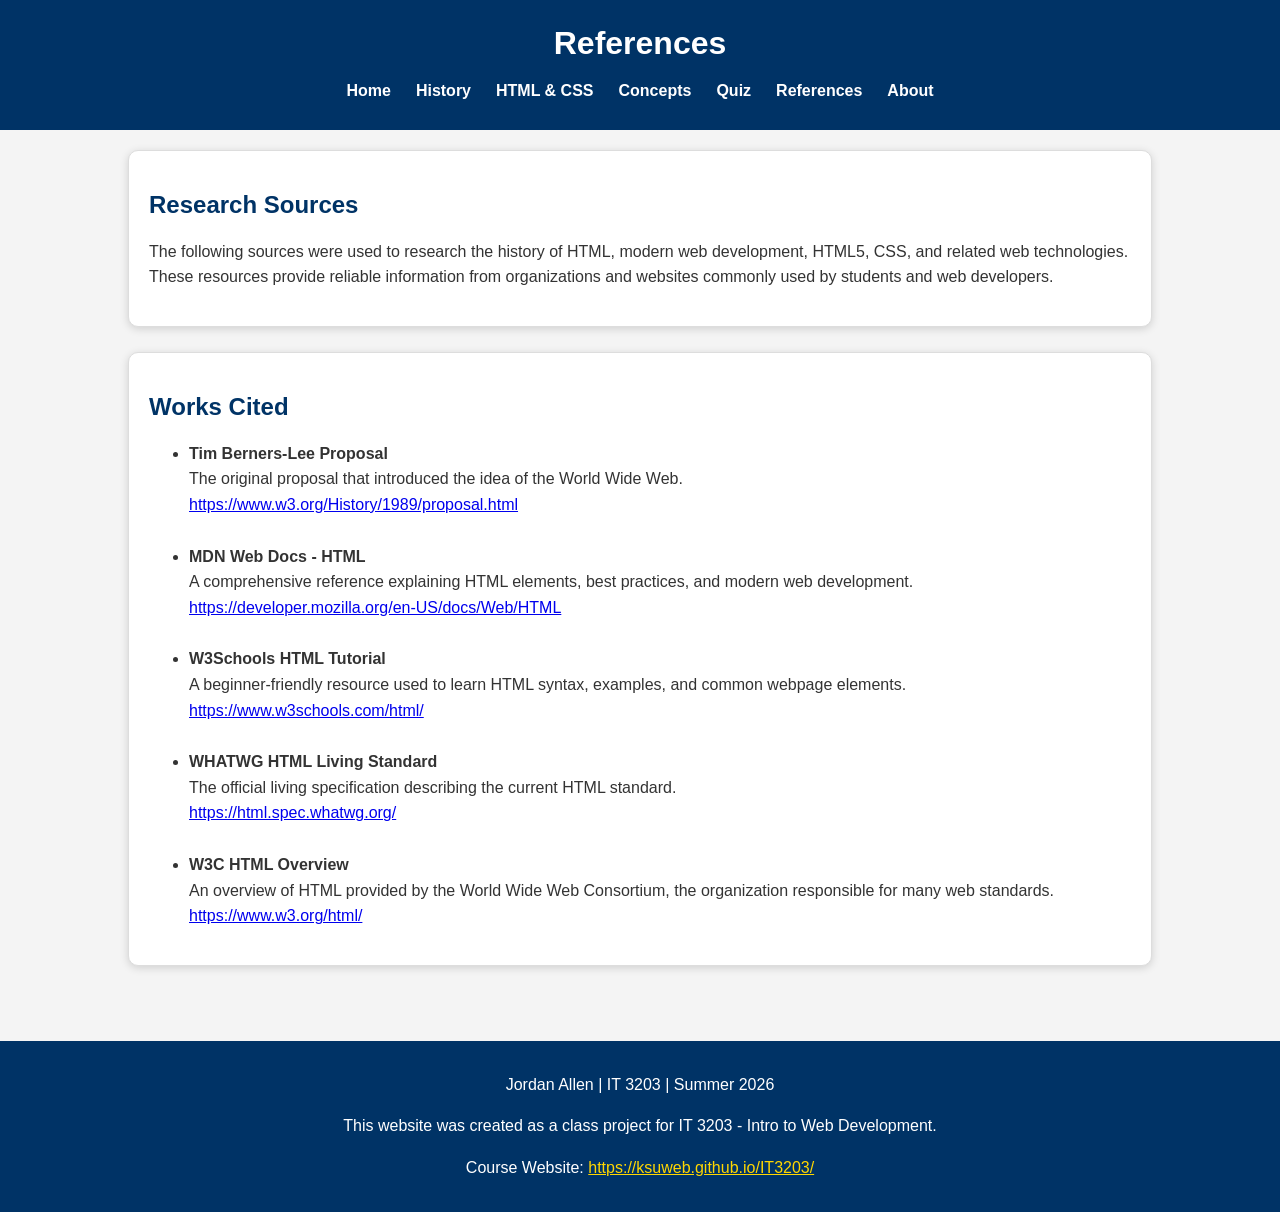
<file: references.html>
<!DOCTYPE html>
<html lang="en">

<head>
    <meta charset="UTF-8">
    <meta name="viewport" content="width=device-width, initial-scale=1.0">
    <title>References</title>
    <link rel="stylesheet" href="style.css">
</head>

<body>

    <!-- Website Header and Navigation Menu -->
    <header>
        <h1>References</h1>

        <nav>
            <a href="index.html">Home</a>
            <a href="history.html">History</a>
            <a href="html-css.html">HTML &amp; CSS</a>
            <a href="concepts.html">Concepts</a>
            <a href="quiz.html">Quiz</a>
            <a href="references.html">References</a>
            <a href="about.html">About</a>
        </nav>
    </header>

    <!-- Main Page Content -->
    <main>

        <!-- Introduction Section -->
        <section>
            <h2>Research Sources</h2>

            <p>
                The following sources were used to research the history of HTML,
                modern web development, HTML5, CSS, and related web technologies.
                These resources provide reliable information from organizations
                and websites commonly used by students and web developers.
            </p>
        </section>

        <!-- References List -->
        <section>

            <h2>Works Cited</h2>

            <ul>

                <li>
                    <strong>Tim Berners-Lee Proposal</strong><br>
                    The original proposal that introduced the idea of the World Wide Web.
                    <br>
                    <a href="https://www.w3.org/History/1989/proposal.html" target="_blank">
                        https://www.w3.org/History/1989/proposal.html
                    </a>
                </li>

                <br>

                <li>
                    <strong>MDN Web Docs - HTML</strong><br>
                    A comprehensive reference explaining HTML elements, best practices,
                    and modern web development.
                    <br>
                    <a href="https://developer.mozilla.org/en-US/docs/Web/HTML" target="_blank">
                        https://developer.mozilla.org/en-US/docs/Web/HTML
                    </a>
                </li>

                <br>

                <li>
                    <strong>W3Schools HTML Tutorial</strong><br>
                    A beginner-friendly resource used to learn HTML syntax,
                    examples, and common webpage elements.
                    <br>
                    <a href="https://www.w3schools.com/html/" target="_blank">
                        https://www.w3schools.com/html/
                    </a>
                </li>

                <br>

                <li>
                    <strong>WHATWG HTML Living Standard</strong><br>
                    The official living specification describing the current HTML standard.
                    <br>
                    <a href="https://html.spec.whatwg.org/" target="_blank">
                        https://html.spec.whatwg.org/
                    </a>
                </li>

                <br>

                <li>
                    <strong>W3C HTML Overview</strong><br>
                    An overview of HTML provided by the World Wide Web Consortium,
                    the organization responsible for many web standards.
                    <br>
                    <a href="https://www.w3.org/html/" target="_blank">
                        https://www.w3.org/html/
                    </a>
                </li>

            </ul>

        </section>

    </main>

    <!-- Website Footer -->
    <footer>

        <p>Jordan Allen | IT 3203 | Summer 2026</p>

        <p>
            This website was created as a class project for IT 3203 - Intro to Web Development.
        </p>

        <p>
            Course Website:
            <a href="https://ksuweb.github.io/IT3203/" target="_blank">
                https://ksuweb.github.io/IT3203/
            </a>
        </p>

    </footer>

</body>

</html>
</file>
<file: style.css>
/* General Page Styling */
html,
body {
    height: 100%;
}

body {
    font-family: Arial, sans-serif;
    margin: 0;
    background-color: #f4f4f4;
    color: #333;

    /* Keeps the footer at the bottom of short pages */
    display: flex;
    flex-direction: column;
}

/* Header Styling */
header {
    background-color: #003366;
    color: white;
    padding: 25px;
    text-align: center;
}

header h1 {
    color: white;
    margin: 0;
}

/* Navigation Menu Styling */
nav {
    margin-top: 15px;
    display: flex;
    justify-content: center;
    flex-wrap: wrap;
    gap: 15px;
}

nav a {
    color: white;
    text-decoration: none;
    font-weight: bold;
    padding: 5px;
}

nav a:hover {
    color: gold;
    text-decoration: underline;
}

/* Main Content Styling */
main {
    width: 80%;
    max-width: 1100px;
    margin: auto;
    padding: 20px;

    /* Pushes the footer to the bottom */
    flex: 1;
}

/* Section Styling */
section {
    background-color: white;
    padding: 20px;
    margin-bottom: 25px;
    border: 1px solid #ddd;
    border-radius: 10px;
    box-shadow: 0 2px 8px rgba(0, 0, 0, 0.15);
}

/* Heading Styling */
h1,
h2 {
    color: #003366;
}

/* Paragraph and List Styling */
p,
li {
    line-height: 1.6;
}

li {
    margin-bottom: 8px;
}

/* Table Styling */
table {
    width: 100%;
    border-collapse: collapse;
    margin-top: 15px;
}

th,
td {
    border: 1px solid #ccc;
    padding: 12px;
    text-align: left;
}

th {
    background-color: #003366;
    color: white;
}

/* Image Styling */
img {
    max-width: 100%;
    height: auto;
    border-radius: 10px;
    display: block;
    margin: 20px auto;
}

/* Makes the homepage HTML logo smaller */
main img {
    width: 300px;
    max-width: 80%;
}

/* Footer Styling */
footer {
    text-align: center;
    background-color: #003366;
    color: white;
    padding: 15px;
    margin-top: 30px;
}

footer a {
    color: gold;
}

footer a:hover {
    color: white;
}

/* Code Element Styling */
code {
    background-color: #eeeeee;
    padding: 2px 5px;
    border-radius: 4px;
}

/* Quiz Question Styling */
.question {
    padding: 20px;
    margin-bottom: 20px;
    border: 2px solid #dddddd;
    border-radius: 8px;
    background-color: #fafafa;
}

.question h3 {
    color: #003366;
    margin-top: 0;
}

.question label {
    display: block;
    margin: 10px 0;
    cursor: pointer;
}

/* Text Input Styling */
.question input[type="text"] {
    width: 100%;
    max-width: 400px;
    padding: 10px;
    margin-top: 10px;
    border: 1px solid #999999;
    border-radius: 5px;
    font-size: 16px;
    box-sizing: border-box;
}

/* Radio Button and Checkbox Spacing */
.question input[type="radio"],
.question input[type="checkbox"] {
    margin-right: 8px;
}

/* Quiz Button Area */
.quiz-buttons {
    display: flex;
    flex-wrap: wrap;
    gap: 15px;
    margin-top: 25px;
}

/* Quiz Button Styling */
.quiz-buttons button {
    background-color: #003366;
    color: white;
    border: none;
    border-radius: 5px;
    padding: 12px 20px;
    font-size: 16px;
    font-weight: bold;
    cursor: pointer;
}

/* Quiz Button Hover Styling */
.quiz-buttons button:hover {
    background-color: #0055a5;
}

/* Reset Button Styling */
#resetButton {
    background-color: #666666;
}

#resetButton:hover {
    background-color: #444444;
}

/* Question Feedback Styling */
.feedback {
    margin-top: 15px;
    font-weight: bold;
}

/* Correct Answer Styling */
.correct {
    color: #1c6b2a;
}

.correct-answer {
    border-color: #2e8b57;
    background-color: #eaf7ee;
}

/* Incorrect Answer Styling */
.incorrect {
    color: #b22222;
}

.incorrect-answer {
    border-color: #b22222;
    background-color: #fdecec;
}

/* Final Quiz Result Styling */
#quizResult {
    text-align: center;
}

#scoreResult {
    font-size: 20px;
    font-weight: bold;
}

/* History Page Image Styling */
.history-image {
    width: 350px;
    max-width: 100%;
    height: auto;
}

/* Tablet Device Styling */
@media screen and (max-width: 900px) {
    main {
        width: 88%;
        padding: 18px;
    }

    nav {
        gap: 12px;
    }

    section {
        padding: 18px;
    }

    table {
        font-size: 15px;
    }
}

/* Mobile Device Styling */
@media screen and (max-width: 700px) {
    header {
        padding: 18px 10px;
    }

    header h1 {
        font-size: 28px;
    }

    nav {
        flex-direction: column;
        align-items: center;
        gap: 6px;
    }

    nav a {
        width: 100%;
        box-sizing: border-box;
        padding: 8px;
        text-align: center;
    }

    main {
        width: auto;
        margin: 0;
        padding: 12px;
    }

    section {
        padding: 15px;
        margin-bottom: 18px;
    }

    table {
        display: block;
        width: 100%;
        overflow-x: auto;
        white-space: nowrap;
        font-size: 13px;
    }

    th,
    td {
        padding: 7px;
    }

    main img {
        width: 200px;
        max-width: 90%;
    }

    .history-image {
        width: 100%;
        max-width: 350px;
    }

    .question {
        padding: 15px;
    }

    .quiz-buttons {
        flex-direction: column;
    }

    .quiz-buttons button {
        width: 100%;
    }

    footer {
        padding: 12px;
    }
}
</file>
